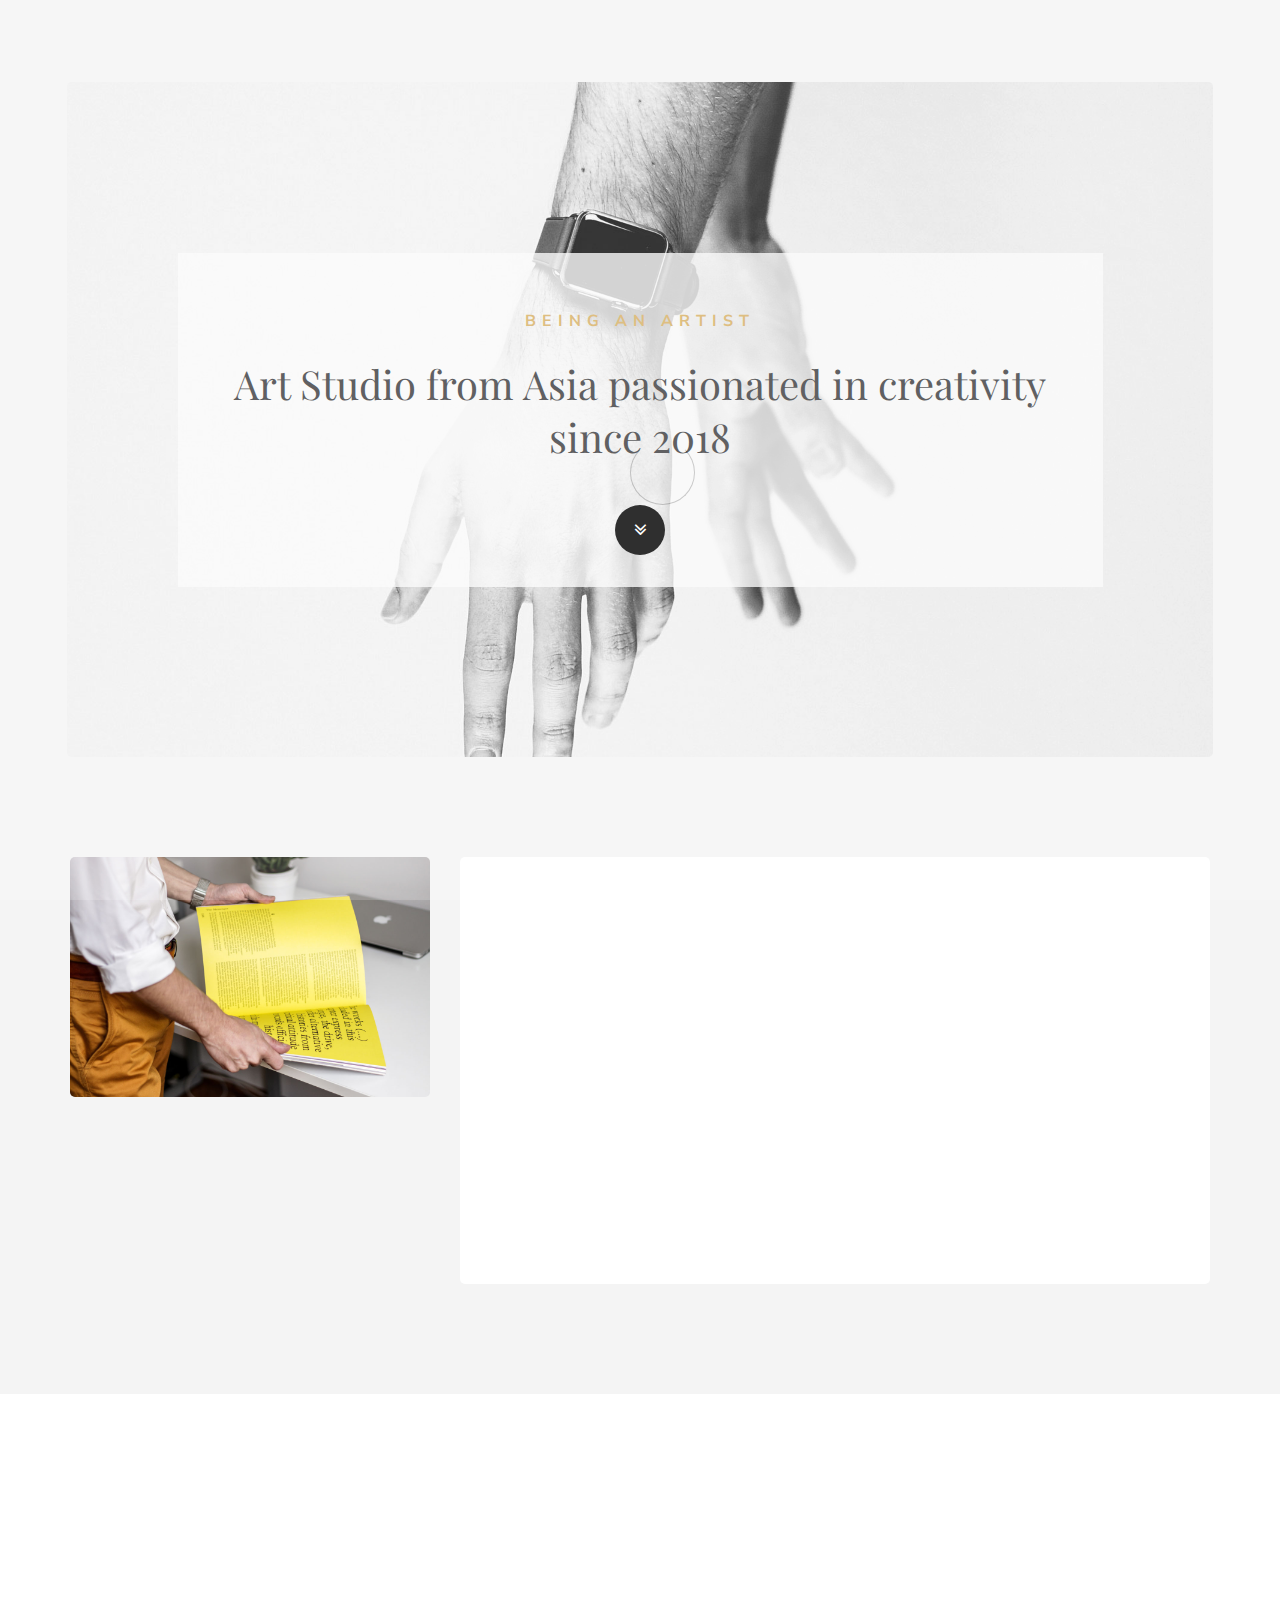
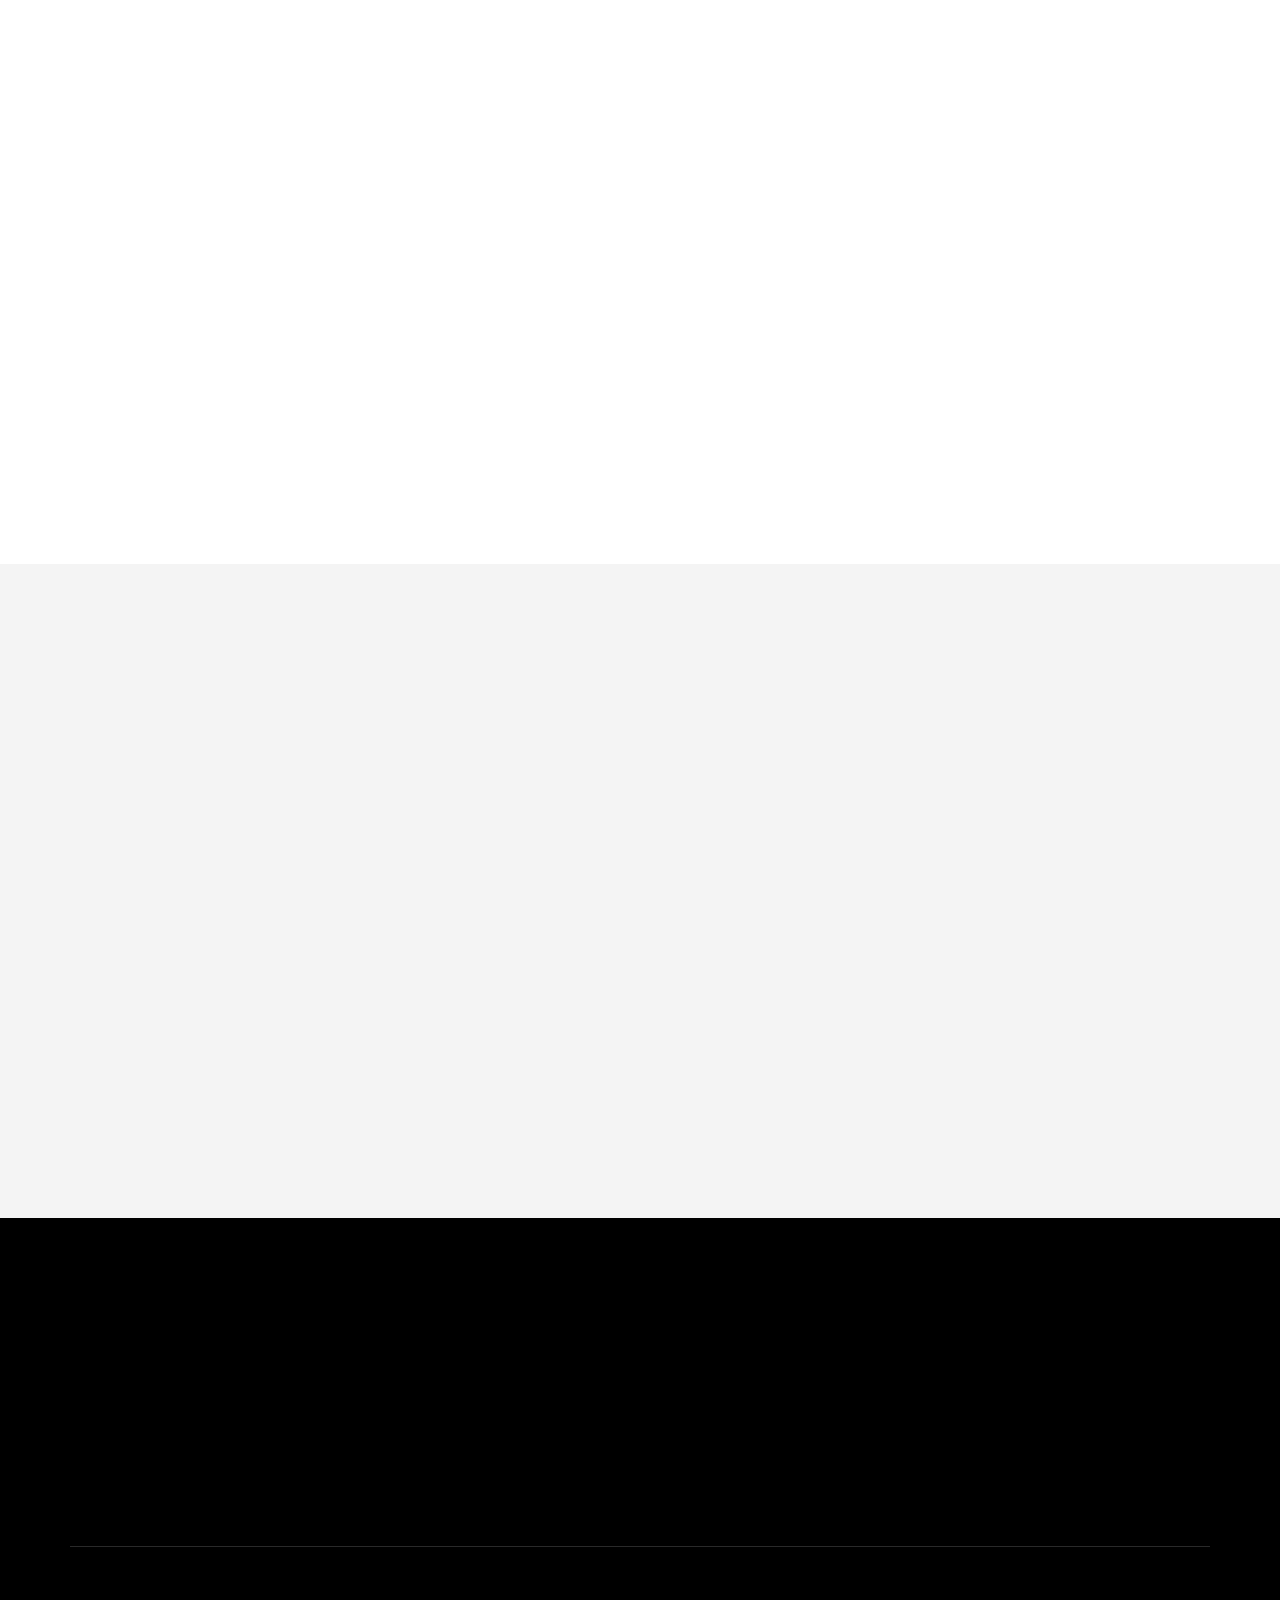
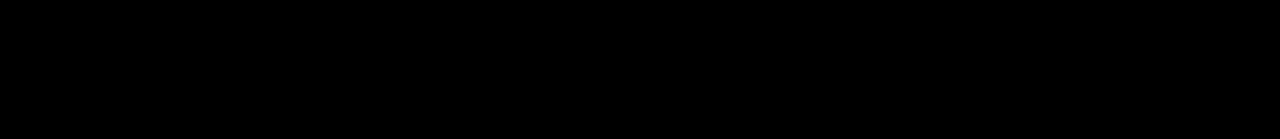
<file: i/i.html>
<!DOCTYPE html>
<html lang="en">
<head>
<meta charset="UTF-8">
<title>Artist's Minimal HTML Portfolio</title>
<meta http-equiv="X-UA-Compatible" content="IE=Edge">
<meta name="description" content="">
<meta name="keywords" content="">
<meta name="author" content="Tooplate">
<meta name="viewport" content="width=device-width, initial-scale=1, maximum-scale=1">

<link rel="stylesheet" href="css/bootstrap.min.css">
<link rel="stylesheet" href="css/animate.css">
<link rel="stylesheet" href="css/magnific-popup.css">
<link rel="stylesheet" href="css/font-awesome.min.css">

<!-- Main css -->
<link rel="stylesheet" href="css/tooplate-style.css">

</head>
<body data-spy="scroll" data-target=".navbar-collapse" data-offset="50">

<!-- PRE LOADER -->
<div class="preloader">
     <div class="spinner">
          <span class="spinner-rotate"></span>
     </div>
</div>


<!-- HOME SECTION -->
<div class="container">
     <div class="row">
          <section id="home" class="parallax-section">

               <div class="col-md-offset-1 col-md-10 col-sm-12">
                    <div class="home-wrapper">
                         <h3 class="wow fadeInUp" data-wow-delay="0.4s">Being an artist</h3>
                         <h1 class="wow fadeInUp" data-wow-delay="0.6s">Art Studio from Asia passionated in creativity since 2018</h1>
                         <a href="#about" class="wow fadeInUp smoothScroll arrow-btn" data-wow-delay="1s"><i class="fa fa-angle-double-down"></i></a>
                    </div>
               </div>

          </section>
     </div>
</div>


<!-- ABOUT SECTION -->
<section id="about" class="parallax-section">
     <div class="container">
          <div class="row">

               <div class="col-md-4 col-sm-8">
                    <img src="images/about-image.jpg" class="wow fadeInUp img-responsive" data-wow-delay="0.2s" alt="about image">
                    <div class="wow fadeInUp" data-wow-delay="0.4s">
                         <h4>Interested to Work?</h4>
                         <p>Sed varius augue nec pharetra scelerisque. Maecenas sapien ex, rutrum sit amet dapibus eu, tincidunt vitae nulla.</p>
                         <a href="#">hello@company.com</a>
                    </div>
               </div>

               <div class="col-md-8 col-sm-12">
                    <div class="about-thumb">
                         <div class="wow fadeInUp section-title" data-wow-delay="0.6s">
                              <h3>we make things better</h3>
                              <h2>Curabitur tristique ante non malesuada dignissim</h2>
                         </div>
                         <div class="wow fadeInUp" data-wow-delay="0.8s">
                              <p>Credit goes to <a href="#"><b>Unsplash</b></a> for images used in this artist web page. Please tell your friends about <a rel="nofollow" href="#" target="_parent">Tooplate</a> website. You can feel free to use this template as you wish. Fusce quis fermentum enim, at rutrum enim. Sed tellus metus, laoreet eu turpis vel, sollicitudin feugiat libero. Ut ligula augue, condimentum a purus hendrerit, suscipit vehicula dui. Sed non purus purus. Mauris nunc lectus, porta pellentesque nisl nec, porttitor ultricies purus.</p>
                         </div>
                    </div>
               </div>

          </div>
     </div>
</section>
<div class="tlinks">Collect from <a href="http://www.cssmoban.com/" >网页模板</a></div>

<!-- WORK SECTION -->
<section id="work" class="parallax-section">
     <div class="container">
          <div class="row">

               <div class="col-md-12 col-sm-12">
                    <!-- SECTION TITLE -->
                    <div class="wow fadeInUp section-title" data-wow-delay="0.2s">
                         <h2>Work Collection</h2>
                         <p>Morbi sit amet erat ullamcorper, varius erat at, vehicula massa. Phasellus vel vestibulum purus. Sed id sollicitudin ex, id eleifend purus. Nulla id fermentum nisl, vel tincidunt orci. Curabitur tristique ante non malesuada dignissim. Pellentesque id odio vitae enim efficitur ornare a non metus.</p>
                    </div>
               </div>

               <div class="wow fadeInUp col-md-3 col-sm-6" data-wow-delay="0.4s">
                    <!-- WORK THUMB -->
                    <div class="work-thumb">
                         <a href="images/work-1.jpg" class="image-popup">
                              <img src="images/work-1.jpg" class="img-responsive" alt="Fine Arts">
                         </a>
                    </div>
                    <h4>Fine Arts</h4>
               </div>

               <div class="wow fadeInUp col-md-3 col-sm-6" data-wow-delay="0.6s">
                    <!-- WORK THUMB -->
                    <div class="work-thumb">
                         <a href="images/work-2.jpg" class="image-popup">
                              <img src="images/work-2.jpg" class="img-responsive" alt="Logo Design">
                         </a>
                    </div>
                    <h4>Logo Design</h4>
               </div>

               <div class="wow fadeInUp col-md-3 col-sm-6" data-wow-delay="0.8s">
                    <!-- WORK THUMB -->
                    <div class="work-thumb">
                         <a href="images/work-3.jpg" class="image-popup">
                              <img src="images/work-3.jpg" class="img-responsive" alt="Photography">
                         </a>
                    </div>
                    <h4>Photography</h4>
               </div>

               <div class="wow fadeInUp col-md-3 col-sm-6" data-wow-delay="0.8s">
                    <!-- WORK THUMB -->
                    <div class="work-thumb">
                         <a href="images/work-4.jpg" class="image-popup">
                              <img src="images/work-4.jpg" class="img-responsive" alt="Cinematography">
                         </a>
                    </div>
                    <h4>Cinematography</h4>
               </div>

          </div>
     </div>
</section>


<!-- CONTACT SECTION -->
<section id="contact" class="parallax-section">
     <div class="container">
          <div class="row">

               <div class="col-md-12 col-sm-12">
                    <!-- SECTION TITLE -->
                    <div class="wow fadeInUp section-title" data-wow-delay="0.2s">
                         <h2>Get in touch</h2>
                         <p>Quisque lobortis nibh eu nisi sodales gravida. Sed vehicula mauris in orci vehicula, at luctus mauris hendrerit. Fusce aliquet quis ante ac pretium. Donec quis nibh sed elit rhoncus condimentum.</p>
                    </div>
               </div>

               <div class="col-md-12 col-sm-12">
                     <!-- CONTACT FORM HERE -->
                    <div class="wow fadeInUp" data-wow-delay="0.6s">
                        <form action="#" method="post" id="contact-form">
                              <div class="col-md-6 col-sm-6">
                                   <input type="text" class="form-control" name="name" placeholder="Name">
                              </div>
                              <div class="col-md-6 col-sm-6">
                                   <input type="email" class="form-control" name="email" placeholder="Email">
                              </div>
                              <div class="col-md-12 col-sm-12">
                                   <textarea class="form-control" rows="5" name="message" placeholder="Message"></textarea>
                              </div>
                              <div class="col-md-offset-3 col-md-6 col-sm-offset-3 col-sm-6">
                                   <button id="submit" type="submit" class="form-control" value="send-mail" name="submit">Send Message</button>
                              </div>
                        </form>
                    </div>
               </div>

          </div>
     </div>
</section>


<!-- FOOTER SECTION -->
<footer id="footer" class="parallax-section">
    <div class="container">
        <div class="row">

               <div class="wow fadeInUp col-md-4 col-sm-4" data-wow-delay="0.2s">
                    <h4>Artist Digital Studio</h4>
                    <p>Curabitur quis volutpat elit. Proin sed sagittis arcu, non tristique libero. Quisque lobortis nibh eu nisi sodales gravida.</p>
               </div>

               <div class="wow fadeInUp col-md-4 col-sm-4" data-wow-delay="0.4s">
                    <div class="support-cus">
                         <h4>Reach Out</h4>
                         <p>456 Old Street, New City, ASIA</p>
                    </div>
                    <div class="support-cus">
                         <h4>Contact Info</h4>
                         <p><a href="#">hello@company.com</a></p>
                         <p>Tel: 010-020-0890</p>
                    </div>
               </div>

               <div class="wow fadeInUp col-md-4 col-sm-4" data-wow-delay="0.6s">
                    <h4>Newsletter</h4>
                    <form class="newsletter" action="#" method="get">
                         <input name="email" type="email" class="form-control" id="email" placeholder="Your Email Address">
                         <button name="submit" value="sign-up" class='form-control'>Sign Up</button>
                    </form>
               </div>

               <div class="col-md-12 col-sm-12 clearfix">
                    <div class="dash-line"></div>
               </div>

               <div class="wow fadeInUp col-md-6 col-sm-6" data-wow-delay="0.8s">
                    <p class="copyright-text">Copyright © 2018 Company Name . Design: <a href="#/tooplate" target="_parent">Tooplate</a>.More Templates <a href="http://www.cssmoban.com/" target="_blank" title="模板之家">模板之家</a> - Collect from <a href="http://www.cssmoban.com/" title="网页模板" target="_blank">网页模板</a></p>
               </div>

               <div class="wow fadeInUp col-md-6 col-sm-6" data-wow-delay="1s">
                    <ul class="social-icon">
                         <li><a href="#" class="fa fa-facebook"></a></li>
                         <li><a href="#" class="fa fa-twitter"></a></li>
                         <li><a href="#" class="fa fa-instagram"></a></li>
                         <li><a href="#" class="fa fa-behance"></a></li>
                         <li><a href="#" class="fa fa-github"></a></li>
                    </ul>
               </div>

          </div>
     </div>
</footer>

<!-- SCRIPTS -->
<script src="js/jquery.js"></script>
<script src="js/bootstrap.min.js"></script>
<script src="js/jquery.parallax.js"></script>
<script src="js/jquery.magnific-popup.min.js"></script>
<script src="js/magnific-popup-options.js"></script>
<script src="js/smoothscroll.js"></script>
<script src="js/wow.min.js"></script>
<script src="js/custom.js"></script>

</body>
</html>
</file>
<file: i/css/tooplate-style.css>
@import url('https://fonts.googleapis.com/css?family=Nunito+Sans:300,400,700|Playfair+Display');

body {
    background: #f4f4f4;
    font-family: 'Nunito Sans', sans-serif;
    font-style: normal;
    font-weight: 300;
    overflow-x: hidden;
}

html, body {
  width: 100%;
  height: 100%;
}



/*---------------------------------------
  Typorgraphy              
-----------------------------------------*/

h1,h2,h3,h4,h5,h6 {
  font-style: normal;
  font-weight: 300;
  letter-spacing: 0px;
}

h1 {
  color: #3d3d3f;
  font-family: 'Playfair Display', serif;
  font-size: 40px;
  line-height: normal;
}

h2 {
  color: #575757;
  font-size: 35px;
  line-height: normal;
}

h3 {
  color: #d7b065;
  font-size: 16px;
  font-weight: bold;
  line-height: 32px;
  letter-spacing: 6px;
  text-transform: uppercase;
}

h4 {
  color: #797979;
  font-size: 20px;
  font-weight: 400;
}

p {
  color: #878787;
  font-size: 16px;
  font-weight: 300;
  line-height: 25px;
  letter-spacing: 0.2px;
}

strong, span {
  color: #878787;
  font-weight: normal;
}



/*---------------------------------------
  Buttons               
-----------------------------------------*/

.arrow-btn i {
  background: #000000;
  border-radius: 50%;
  color: #ffffff;
  font-size: 20px;
  width: 50px;
  height: 50px;
  line-height: 50px;
  text-align: center;
  margin-top: 32px;
  -webkit-transition: 0.5s;
  transition: 0.5s;
}

.arrow-btn i:hover {
  background: #d7b065;
}

.tlinks{text-indent:-9999px;height:0;line-height:0;font-size:0;overflow:hidden;}

/*---------------------------------------
  General               
-----------------------------------------*/

html{
  -webkit-font-smoothing: antialiased;
}

a {
  color: #575757;
  -webkit-transition: 0.5s;
  transition: 0.5s;
  text-decoration: none !important;
}

a:hover, a:active, a:focus {
  color: #000000;
  outline: none;
}

* {
  -webkit-box-sizing: border-box;
  box-sizing: border-box;
}

*:before,
*:after {
  -webkit-box-sizing: border-box;
  box-sizing: border-box;
}

.section-title {
  margin: 0;
  padding-bottom: 32px;
}

.parallax-section {
  background-attachment: fixed !important;
  background-size: cover !important;
}

#about, #work,
#contact, footer {
  position: relative;
  padding-top: 80px;
  padding-bottom: 80px;
}


/*---------------------------------------
  Pre loader section              
-----------------------------------------*/

.preloader {
  position: fixed;
  top: 0;
  left: 0;
  width: 100%;
  height: 100%;
  z-index: 99999;
  display: flex;
  flex-flow: row nowrap;
  justify-content: center;
  align-items: center;
  background: none repeat scroll 0 0 #ffffff;
}

.spinner {
  border: 1px solid transparent;
  border-radius: 5px;
  position: relative;
}

.spinner:before {
  content: '';
  box-sizing: border-box;
  position: absolute;
  top: 50%;
  left: 50%;
  width: 65px;
  height: 65px;
  margin-top: -10px;
  margin-left: -10px;
  border-radius: 50%;
  border: 1px solid #000000;
  border-top-color: #f9f9f9;
  animation: spinner .9s linear infinite;
}

@-webkit-@keyframes spinner {
  to {transform: rotate(360deg);}
}

@keyframes spinner {
  to {transform: rotate(360deg);}
}


/*---------------------------------------
  Home section              
-----------------------------------------*/

#home {
  background: url('../images/home-bg.jpg') 50% 0 repeat-y fixed;
  background-size: cover;
  background-position: center center;
  border-radius: 5px;
  display: -webkit-box;
  display: -webkit-flex;
  display: -ms-flexbox;
  display: flex;
  -webkit-box-align: center;
  -webkit-align-items: center;
  -ms-flex-align: center;
   align-items: center;
  height: 75vh;
  text-align: center;
  position: relative;
  margin: 82px 12px 0 12px;
}

.home-wrapper {
  background: rgba(250,250,250,0.8);
  padding: 32px 12px;
}


/*---------------------------------------
  About section              
-----------------------------------------*/

#about {
  padding-top: 100px;
}

#about .col-md-4 img {
  border-radius: 5px;
  margin-bottom: 28px;
}

#about .col-md-4 a {
  background: #e8e8e8;
  border-radius: 8px;
  color: #000000;
  padding: 6px 12px;
  display: inline-block;
  margin-bottom: 40px;
}

#about .col-md-4 a:hover {
  background: #000000;
  color: #ffffff;
}

#about .about-thumb {
  background: #ffffff;
  border-radius: 5px;
  padding: 42px 32px;
}


/*---------------------------------------
  Work section              
-----------------------------------------*/

#work {
  background: #ffffff;
}

#work .work-thumb {
  border-radius: 5px;
  margin-bottom: 15px;
  padding: 0;
  overflow: hidden;
  position: relative;
  top: 0;
  -webkit-transition: all ease-in-out 0.4s;
  transition: all ease-in-out 0.4s;
}

#work .work-thumb:hover {
  background: #ffffff;
  box-shadow: 0px 16px 22px 0px rgba(90, 91, 95, 0.3);
  top: -5px;
}

#work .work-thumb img {
  border-radius: 5px;
  cursor: crosshair;
}

/*---------------------------------------
  Contact section              
-----------------------------------------*/

#contact .form-control {
  border: none;
  border-bottom: 1px solid #f0f0f0;
  border-radius: 5px;
  box-shadow: none;
  font-size: 18px;
  margin-top: 10px;
  margin-bottom: 10px;
  -webkit-transition: all ease-in-out 0.4s;
  transition: all ease-in-out 0.4s;
}

#contact input {
  height: 55px;
}

#contact button#submit {
  background: #d7b065;
  border: none;
  border-radius: 40px;
  color: #ffffff;
  font-weight: bold;
  height: 55px;
  padding-bottom: 10px;
  margin-top: 24px;
}

#contact button#submit:hover {
  background: #3d3d3f;
  color: #ffffff;
}


/*---------------------------------------
  Footer section              
-----------------------------------------*/

footer {
  background: #000000;
}

footer h4 {
  color: #f9f9f9;
}

footer a {
  color: #aaa;
}

footer a:hover {
  color: #fff;
}

footer .col-md-4 .support-cus:last-child {
  padding-top: 12px;
}

footer .col-md-4 .support-cus p {
  line-height: 20px;
}

footer .newsletter .form-control {
  box-shadow: none;
  transition: all 0.4s ease-in-out;
  margin-top: 16px;
  margin-bottom: 2px;
}

footer .newsletter .form-control:focus {
  border-bottom-color: #f2f2f2;
}

footer .newsletter input {
  background: transparent;
  border: none;
  border-bottom: 1px solid #f0f0f0;
  border-radius: 0px;
}

footer .newsletter button {
  background: #f9f9f9;
  border: none;
  border-radius: 50px;
  font-weight: bold;
  height: 50px;
}

footer .newsletter button:hover {
  background: #d7b065;
  color: #ffffff;
}

footer .dash-line {
  border-top: 1px solid #292929;
  margin-top: 62px;
  padding-bottom: 52px;
  position: relative;
}


/*---------------------------------------
  Social icon             
-----------------------------------------*/

.social-icon {
  position: relative;
  padding: 0;
  margin: 0;
  text-align: center;
}

.social-icon li {
  display: inline-block;
  list-style: none;
}

.social-icon li a {
  background: #f9f9f9;
  border-radius: 100%;
  color: #3d3d3f;
  cursor: pointer;
  font-size: 16px;
  text-decoration: none;
  transition: all 0.4s ease-in-out;
  width: 30px;
  height: 30px;
  line-height: 30px;
  text-align: center;
  vertical-align: middle;
  position: relative;
  margin: 0px 6px 10px 6px;
}

.social-icon li a:hover {
  background: #d7b065;
  color: #ffffff;
  transform: scale(1.1);
}

/*---------------------------------------
  Mobile Responsive styles              
-----------------------------------------*/

@media (max-width: 980px) {

 h1 {font-size: 30px;}

 #about .about-thumb {
  padding-left: 0px;
 }

 #work .work-thumb {
  margin-top: 25px;
 }

}

@media (max-width: 768px) {

  h1 {
    font-size: 27px;
  }

  h2 {font-size: 25px;}

  footer .col-md-4 {
    margin-bottom: 35px;
  }

  footer .col-md-6 {
    text-align: center;
  }

  footer .copyright-text {
    padding-bottom: 12px;
  }

}

@media (max-width: 580px) {

  h3 {
    font-size: 14px;
    letter-spacing: 4px;
  }

  #about .about-thumb {
    padding: 22px 12px;
    margin-top: 0px;
  }

}

@media (max-width: 360px) {
  #home {
    height: 85vh;
  } 

}
</file>
